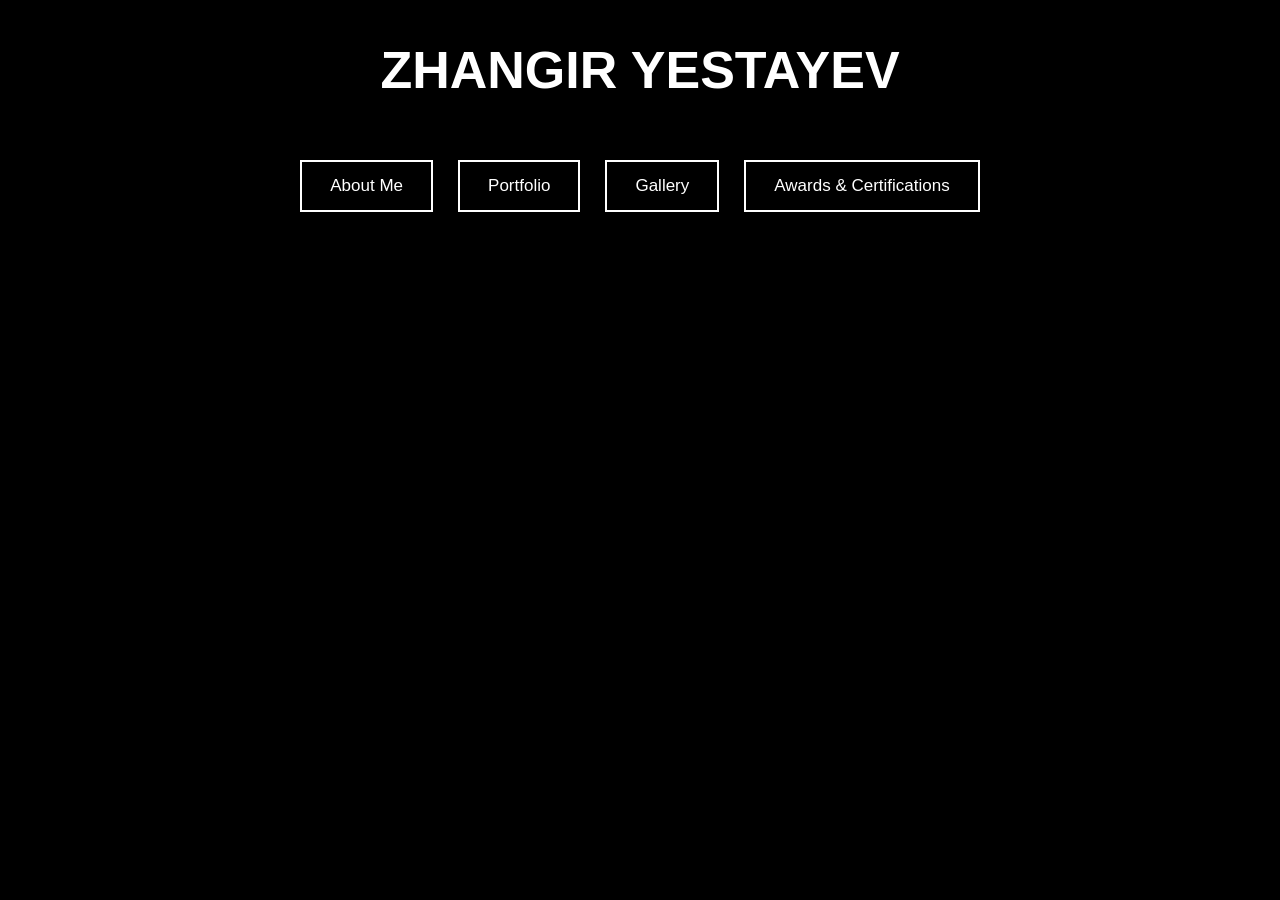
<file: index.html>
<!DOCTYPE html>
<html lang="en">
<head>
  <meta charset="UTF-8">
  <meta name="viewport" content="width=device-width, initial-scale=1.0">
  <title>Zhangir Yestayev | Portfolio</title>
  <link rel="stylesheet" href="style.css">
</head>
<body>

  <!-- HOME -->
  <div id="home" class="screen show">
    <h1>ZHANGIR YESTAYEV</h1>

    <div class="menu">
    <button data-section="about">About Me</button>
    <button data-section="portfolio">Portfolio</button>

    <button onclick="window.location.href='gallery.html'">
        Gallery
    </button>

    <button onclick="window.location.href='awards.html'">
        Awards & Certifications
    </button>
</div>
  </div>

  <!-- ABOUT -->
  <div id="about" class="screen">
    <h2>About Me</h2>

    <p>
    My name is Zhangir Yestayev, and I am a student who enjoys challenging myself both in academics and in sports. I have always been curious about how things work, which led me to develop a strong interest in computer science and applied mathematics. To build my knowledge, I completed Harvard's CS50x and CS50P courses, where I gained hands-on experience with Python, C, SQL, JavaScript, HTML, and CSS. These courses strengthened my programming skills and introduced me to new ways of solving complex problems.
    
    <p>
    Outside of the classroom, I compete in chess and Brazilian Jiu-Jitsu, two activities that have had a major impact on my personal growth. Chess has taught me to think several moves ahead, stay patient, and make thoughtful decisions under pressure. Brazilian Jiu-Jitsu has shown me the importance of discipline, perseverance, and continuous improvement. Together, these experiences have shaped the way I approach challenges and have reinforced my passion for mathematics, computer science, and problem-solving.
    <p>
      contact: zhangiry2011@gmail.com
    </p>
    <button class="back">Back to Home</button>
  </div>

  <!-- PORTFOLIO -->
  <div id="portfolio" class="screen">

    <h2>Portfolio</h2>

    <div class="portfolio-container">

      <section class="card">
        <h3>Skills</h3>

        <h4>Technical</h4>

        <ul>
          <li>Python</li>
          <li>C</li>
          <li>SQL</li>
          <li>JavaScript</li>
          <li>HTML</li>
          <li>CSS</li>
          <li>AI Research Methods</li>
        </ul>

        <h4>Athletics</h4>

        <ul>
          <li>Brazilian Jiu-Jitsu (IBJJF Competitor)</li>
          <li>Soccer (School Team)</li>
          <li>Chess (Tournament Competitor)</li>
        </ul>
      </section>

      <section class="card">

        <h3>Languages</h3>

        <ul>
          <li><strong>English</strong> – Native or Bilingual Proficiency</li>
          <li><strong>Kazakh</strong> – Native or Bilingual Proficiency</li>
          <li><strong>Russian</strong> – Native or Bilingual Proficiency</li>
          <li><strong>Spanish</strong> – Limited Working Proficiency</li>
        </ul>

      </section>

      <section class="card">

        <h3>Projects</h3>

        <h4>Sunday Market NYC – Interactive Vendor & Customer Platform</h4>

        <p><strong>February 2026 – Present</strong></p>

        <p>
          A web platform helping vendors and customers discover Sunday
          markets across New York City.
        </p>

        <ul>
          <li>Interactive map with vendor details</li>
          <li>Secure sign-in system</li>
          <li>AI chatbot for conversational search</li>
        </ul>

        <p>
          <strong>Impact:</strong> Supports local vendors, increases foot
          traffic, and improves accessibility of NYC markets.
        </p>

      </section>

      <section class="card">

        <h3>Honors & Awards</h3>

        <h4>Academic</h4>

        <ul>
          <li>
            Leadership Award – STEM Institute Academic Programs
            (City College of New York STEM Institute, April 2026)
          </li>
        </ul>

        <h4>Chess</h4>

        <ul>
          <li>5th Place – Queens Chess Day (February 2024)</li>
          <li>7th Place – CIS CM Francisco Moya Chess Challenge (November 2024)</li>
          <li>4th Place – CIS Brooklyn Chess Day (January 2025)</li>
          <li>2nd Place – United Nations Games Chess (May 2025)</li>
          <li>3rd Place – CIS CM Menin CC Chess Tournament (January 2026)</li>
        </ul>

        <h4>Brazilian Jiu-Jitsu</h4>

        <ul>          <li>3rd Place – New York Fall International Open 2025 (IBJJF) (November 2025)</li>
          <li>3rd Place – New Jersey Fall International Open 2025 (IBJJF) (November 2025)</li>
          <li>1st Place – New York Spring International Open 2026 (IBJJF) (May 2026)</li>
          <li>3rd Place – New Jersey Spring International Open 2026 (IBJJF) (June 2026)</li>
        </ul>

      </section>

      <section class="card">

        <h3>Licenses & Certifications</h3>

        <ul>
          <li>Certificate of Academic Excellence – Spanish (Manhattan Village Academy)</li>
          <li>Principal's Award – Academic Excellence (Average Above 95%) (Manhattan Village Academy)</li>
          <li>Certificate of Achievement – Exceptional Research Project in Artificial Intelligence (City College of New York STEM Institute)</li>
          <li>STEM Institute – Certificate of Participation (City College of New York STEM Institute)</li>
          <li>Top Project Award – Markets in Public Plazas (City College of New York STEM Institute)</li>
          <li>CS50x: Introduction to Computer Science (Harvard University)</li>
          <li>CS50P: Introduction to Programming with Python (Harvard University)</li>
        </ul>

      </section>

    </div>

    <button class="back">Back to Home</button>

  </div>

  <script>
    const screens = document.querySelectorAll(".screen");
    const menuButtons = document.querySelectorAll(".menu button");
    const backButtons = document.querySelectorAll(".back");

    function showScreen(id) {
      screens.forEach(screen => {
        screen.classList.remove("show");
      });

      document.getElementById(id).classList.add("show");
    }

    menuButtons.forEach(button => {
      button.addEventListener("click", () => {
        showScreen(button.dataset.section);
      });
    });

    backButtons.forEach(button => {
      button.addEventListener("click", () => {
        showScreen("home");
      });
    });
  </script>

</body>
</html>
</file>
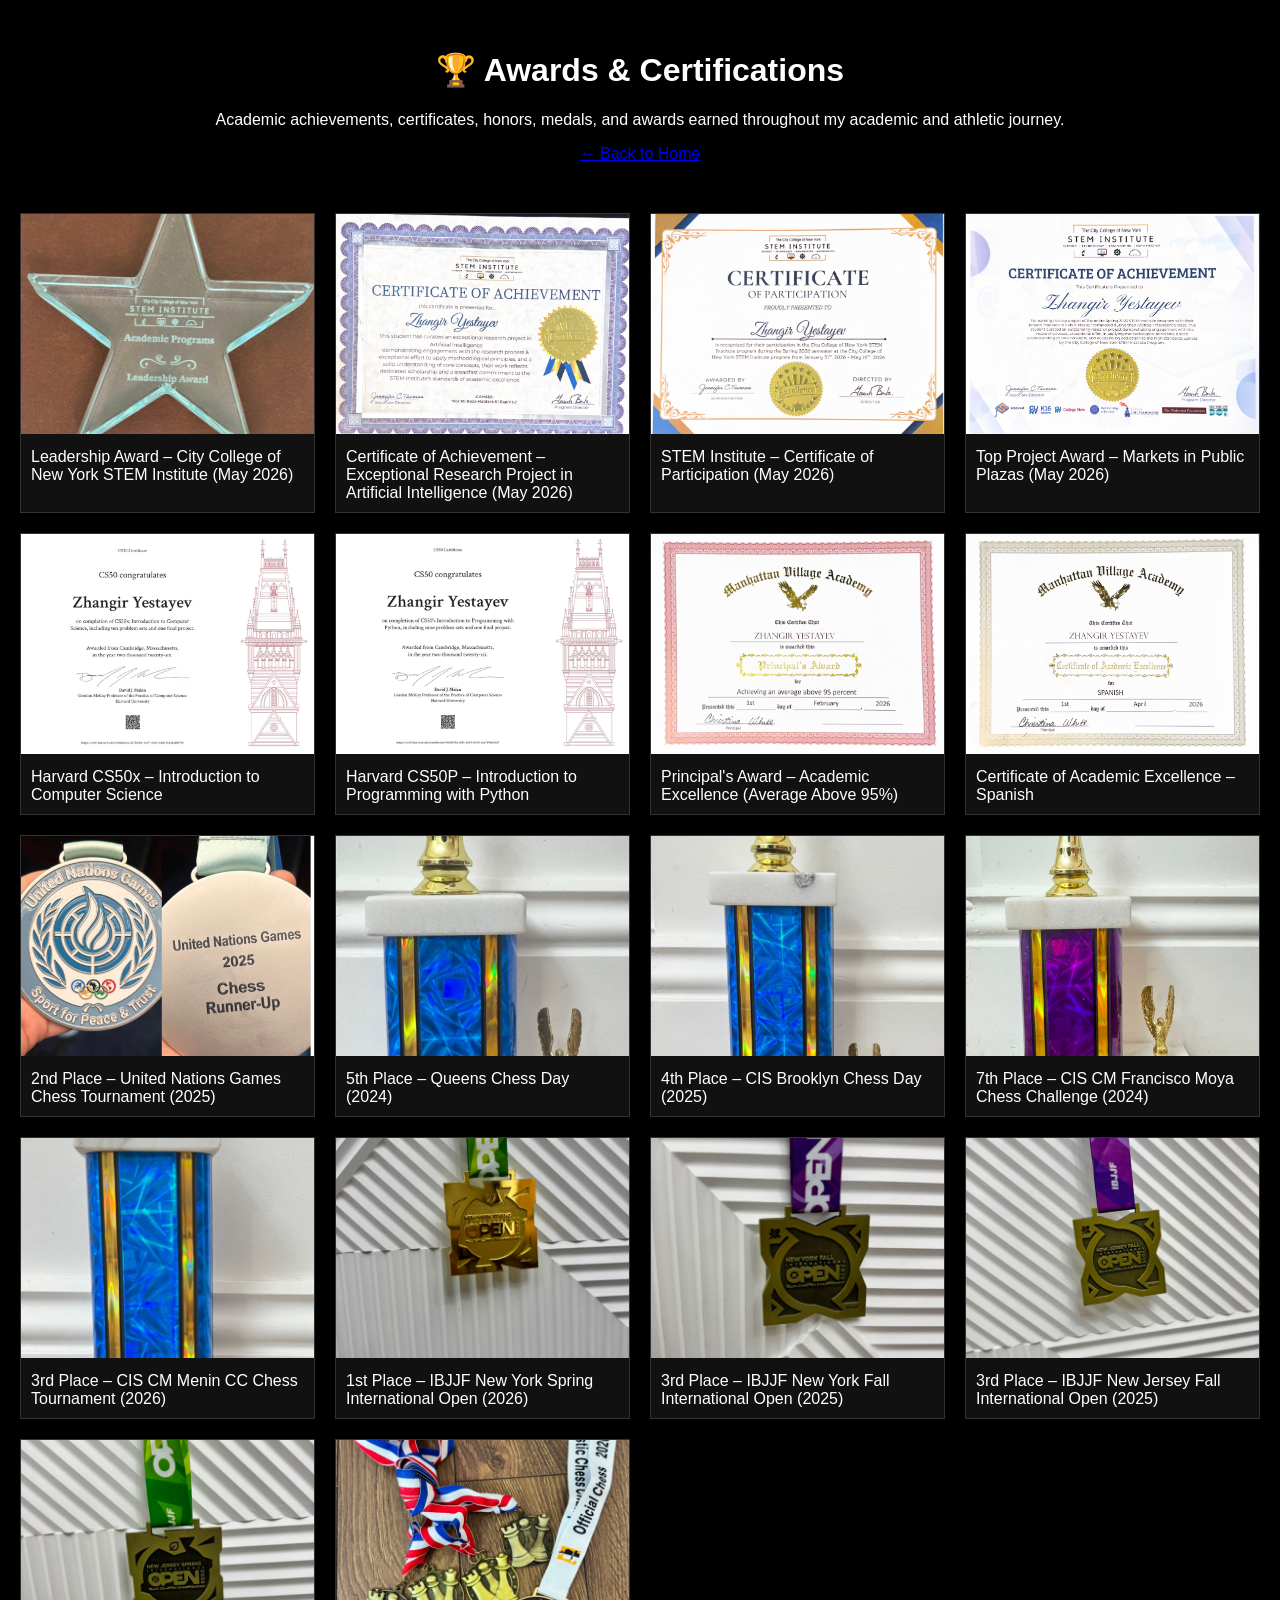
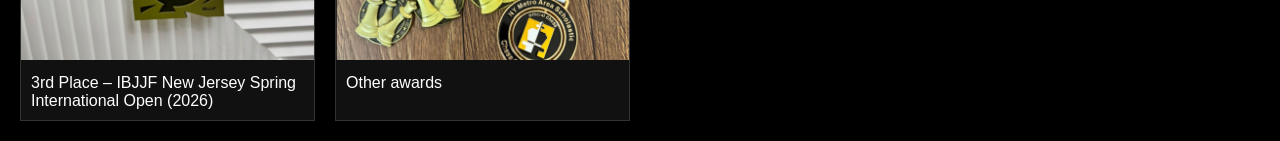
<file: awards.html>
<!DOCTYPE html>
<html lang="en">

<head>

    <meta charset="UTF-8">

    <meta name="viewport" content="width=device-width, initial-scale=1.0">

    <title>Awards & Certifications | Zhangir Yestayev</title>

    <link rel="stylesheet" href="awards.css">

</head>

<body>

    <header>

        <h1>🏆 Awards & Certifications</h1>

        <p>

            Academic achievements, certificates, honors, medals, and awards
            earned throughout my academic and athletic journey.

        </p>

        <a href="index.html" class="home-button">

            ← Back to Home

        </a>

    </header>

    <main>

        <div class="gallery-grid">

            <!-- Images are generated by awards.js -->

        </div>

    </main>

    <!-- Lightbox -->

    <div id="lightbox" class="lightbox">

        <span id="close">&times;</span>

        <div id="viewer"></div>

        <p id="cap"></p>

    </div>

    <script src="awards.js"></script>

</body>

</html>
</file>
<file: style.css>
/* General Reset */
* {
  margin: 0;
  padding: 0;
  box-sizing: border-box;
}

body {
  font-family: Arial, Helvetica, sans-serif;
  background: #000;   /* black background */
  color: #fff;        /* white text */
  height: 100vh;
  overflow: hidden;   /* prevent double scrollbars */
}

/* Screens */
.screen {
  position: absolute;
  inset: 0;

  display: flex;
  flex-direction: column;
  align-items: center;

  padding: 40px;

  opacity: 0;
  visibility: hidden;
  pointer-events: none;

  transform: scale(0.96);

  transition:
    opacity .4s ease,
    transform .4s ease,
    visibility .4s;
}

.screen.show {
  opacity: 1;
  visibility: visible;
  pointer-events: auto;
  transform: scale(1);
  overflow-y: auto;   /* allow scrolling inside active screen */
}

/* Headings */
h1 {
  font-size: 52px;
  margin-bottom: 40px;
}

h2 {
  font-size: 40px;
  margin-bottom: 25px;
}

h3 {
  font-size: 28px;
  margin-bottom: 15px;
}

h4 {
  font-size: 20px;
  margin-top: 20px;
  margin-bottom: 10px;
}

/* Paragraphs */
p {
  max-width: 900px;
  line-height: 1.8;
  margin-bottom: 20px;
  text-align: center;
}

/* Home Buttons */
.menu {
  display: flex;
  gap: 25px;
  margin-top: 20px;
}

/* Buttons */
button {
  padding: 14px 28px;
  border: 2px solid white;
  background: transparent;
  color: white;
  font-size: 17px;
  cursor: pointer;
  transition: .3s;
}

button:hover {
  background: white;
  color: black;
  transform: scale(1.08);
}

.back {
  margin-top: 30px;
}

/* Portfolio */
.portfolio-container {
  width: 100%;
  max-width: 1050px;
  margin-top: 20px;
  padding-right: 10px;

  overflow-y: auto;   /* scroll inside portfolio */
  max-height: 80vh;   /* keep within viewport */
}

/* Cards */
.card {
  background: #111;
  border: 1px solid #333;
  border-radius: 12px;

  padding: 25px;
  margin-bottom: 25px;

  text-align: left;

  transition: .25s;
}

.card:hover {
  border-color: white;
  transform: translateY(-4px);
}

.card h3 {
  border-bottom: 2px solid white;
  padding-bottom: 8px;
  margin-bottom: 18px;
}

.card ul {
  padding-left: 22px;
}

.card li {
  margin-bottom: 8px;
  line-height: 1.7;
}

/* Scrollbar */
.portfolio-container::-webkit-scrollbar {
  width: 10px;
}

.portfolio-container::-webkit-scrollbar-track {
  background: #111;
}

.portfolio-container::-webkit-scrollbar-thumb {
  background: #666;
  border-radius: 8px;
}

.portfolio-container::-webkit-scrollbar-thumb:hover {
  background: white;
}

/* Responsive */
@media (max-width: 768px) {
  h1 {
    font-size: 38px;
  }

  h2 {
    font-size: 30px;
  }

  .menu {
    flex-direction: column;
    width: 100%;
    align-items: center;
  }

  button {
    width: 220px;
  }

  .portfolio-container {
    max-height: 70vh;
  }

  .card {
    padding: 18px;
  }
}
</file>
<file: awards.css>
body{margin:0;background:#000;color:#fff;font-family:Arial}header{text-align:center;padding:30px}.gallery-grid{display:grid;grid-template-columns:repeat(auto-fit,minmax(250px,1fr));gap:20px;padding:20px}.gallery-item{background:#111;border:1px solid #333}.gallery-item img,.gallery-item video{width:100%;height:220px;object-fit:cover}.caption{padding:10px}.lightbox{display:none;position:fixed;inset:0;background:rgba(0,0,0,.9);align-items:center;justify-content:center;flex-direction:column}.lightbox.show{display:flex}#viewer img,#viewer video{max-width:90vw;max-height:80vh}#close{position:absolute;top:20px;right:30px;font-size:40px;cursor:pointer}
</file>
